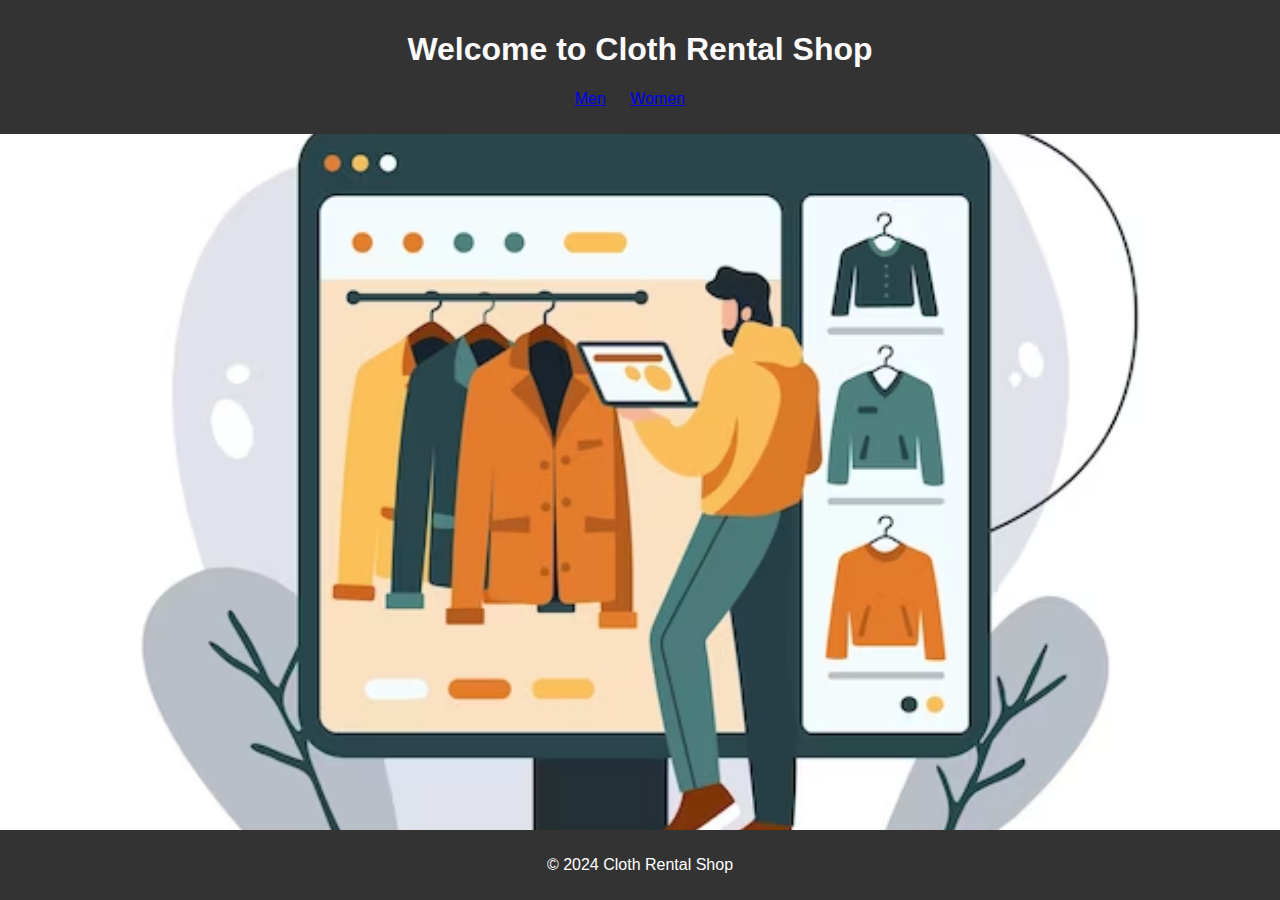
<file: index.html>
<!DOCTYPE html>
<html lang="en">
<head>
    <meta charset="UTF-8">
    <meta name="viewport" content="width=device-width, initial-scale=1.0">
    <title>Cloth Rental Shop</title>
    <link rel="stylesheet" href="styles.css">
</head>
<body>
    <header>
        <h1>Welcome to Cloth Rental Shop</h1>
        <nav>
            <ul>
                <li><a href="men.html">Men</a></li>
                <!-- Updated the href attribute to point to women.html -->
                <li><a href="women.html">Women</a></li>
                <!-- Add more sections as needed -->
            </ul>
        </nav>
    </header>
    <div class="background">
        <div class="container">
            <!-- Content will be dynamically loaded here -->
            <section id="men">
                <h2>Men's Collection</h2>
                <!-- Display men's clothing items -->
            </section>
            <section id="women">
                <h2>Women's Collection</h2>
                <!-- Display women's clothing items -->
            </section>
        </div>
    </div>
    <footer>
        <p>&copy; 2024 Cloth Rental Shop</p>
    </footer>
    <script src="script.js"></script>
</body>
</html>
</file>
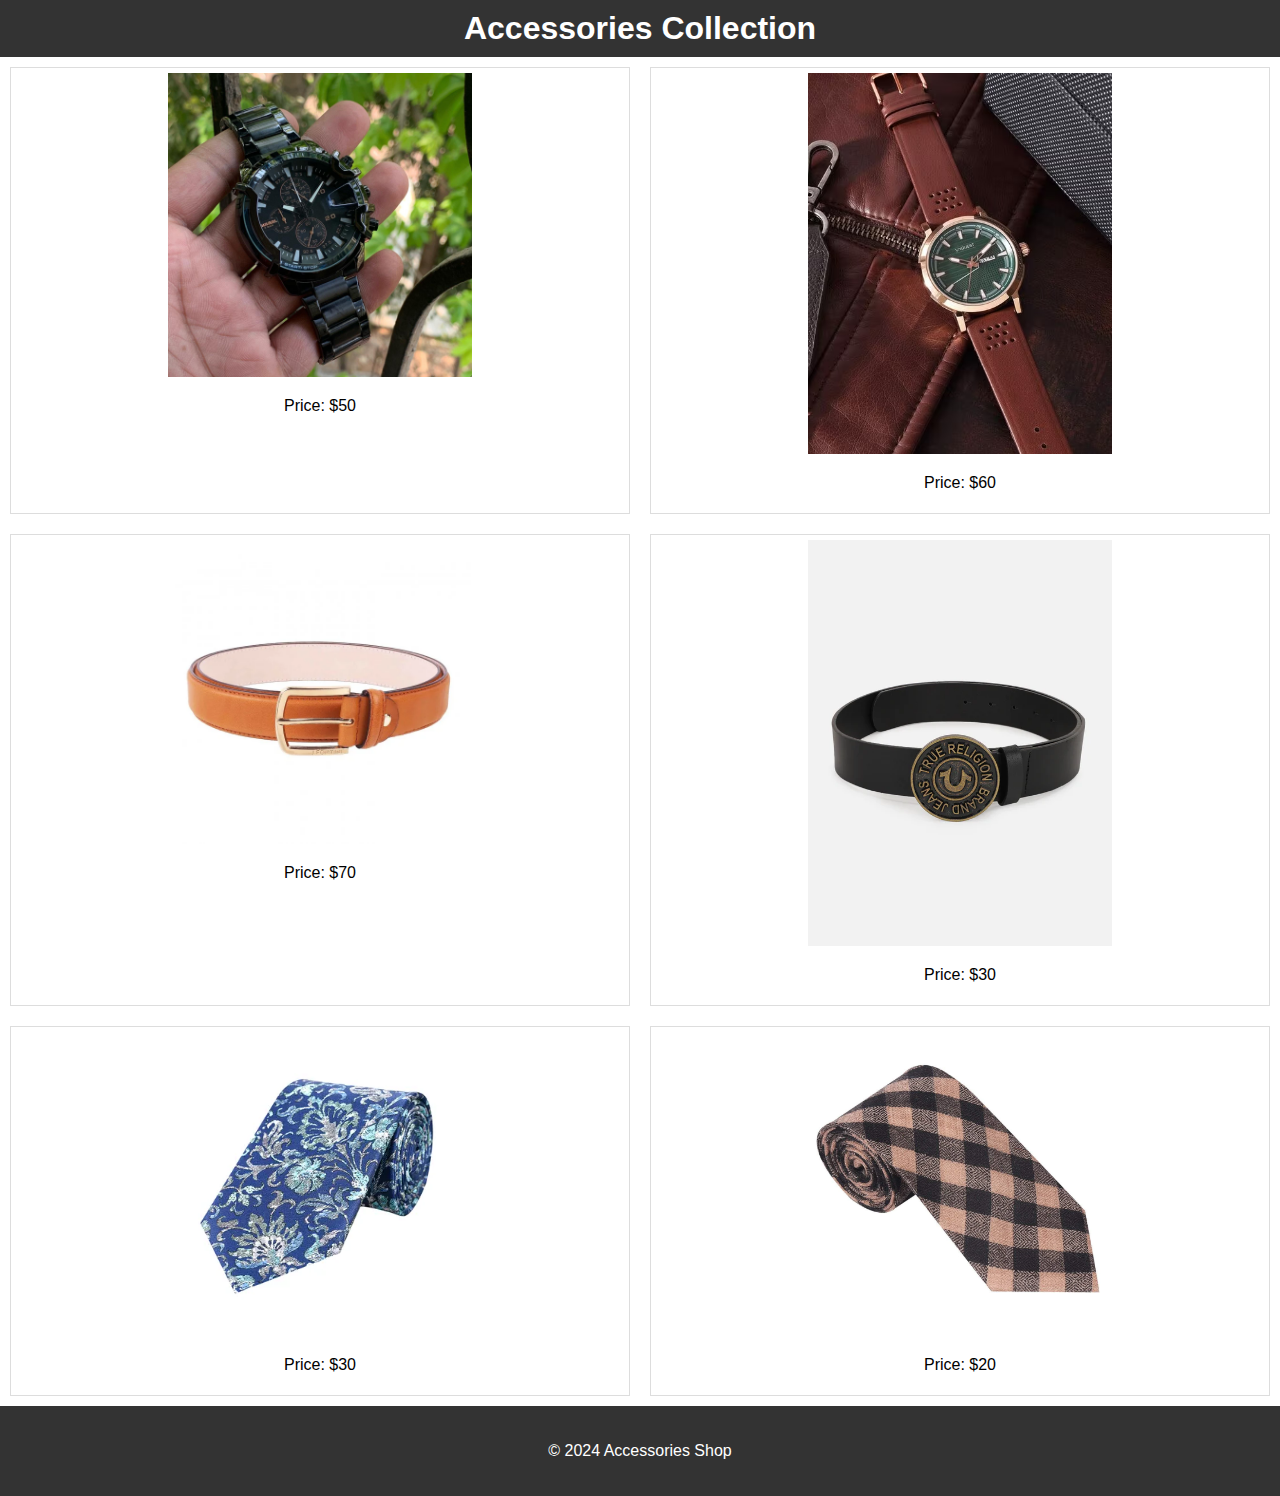
<file: Accessories.html>
<!DOCTYPE html>
<html lang="en">
<head>
    <meta charset="UTF-8">
    <meta name="viewport" content="width=device-width, initial-scale=1.0">
    <title>Accessories</title>
    <link rel="stylesheet" href="Accessories.css">
</head>
<body>
    <header>
        <h1>Accessories Collection</h1>
    </header>

    <div class="grid-container" id="gridContainer">
        <!-- Items will be dynamically added here -->
    </div>

    <footer>
        <p>&copy; 2024 Accessories Shop</p>
    </footer>

    <script src="Accessories.js"></script>
</body>
</html>
</file>
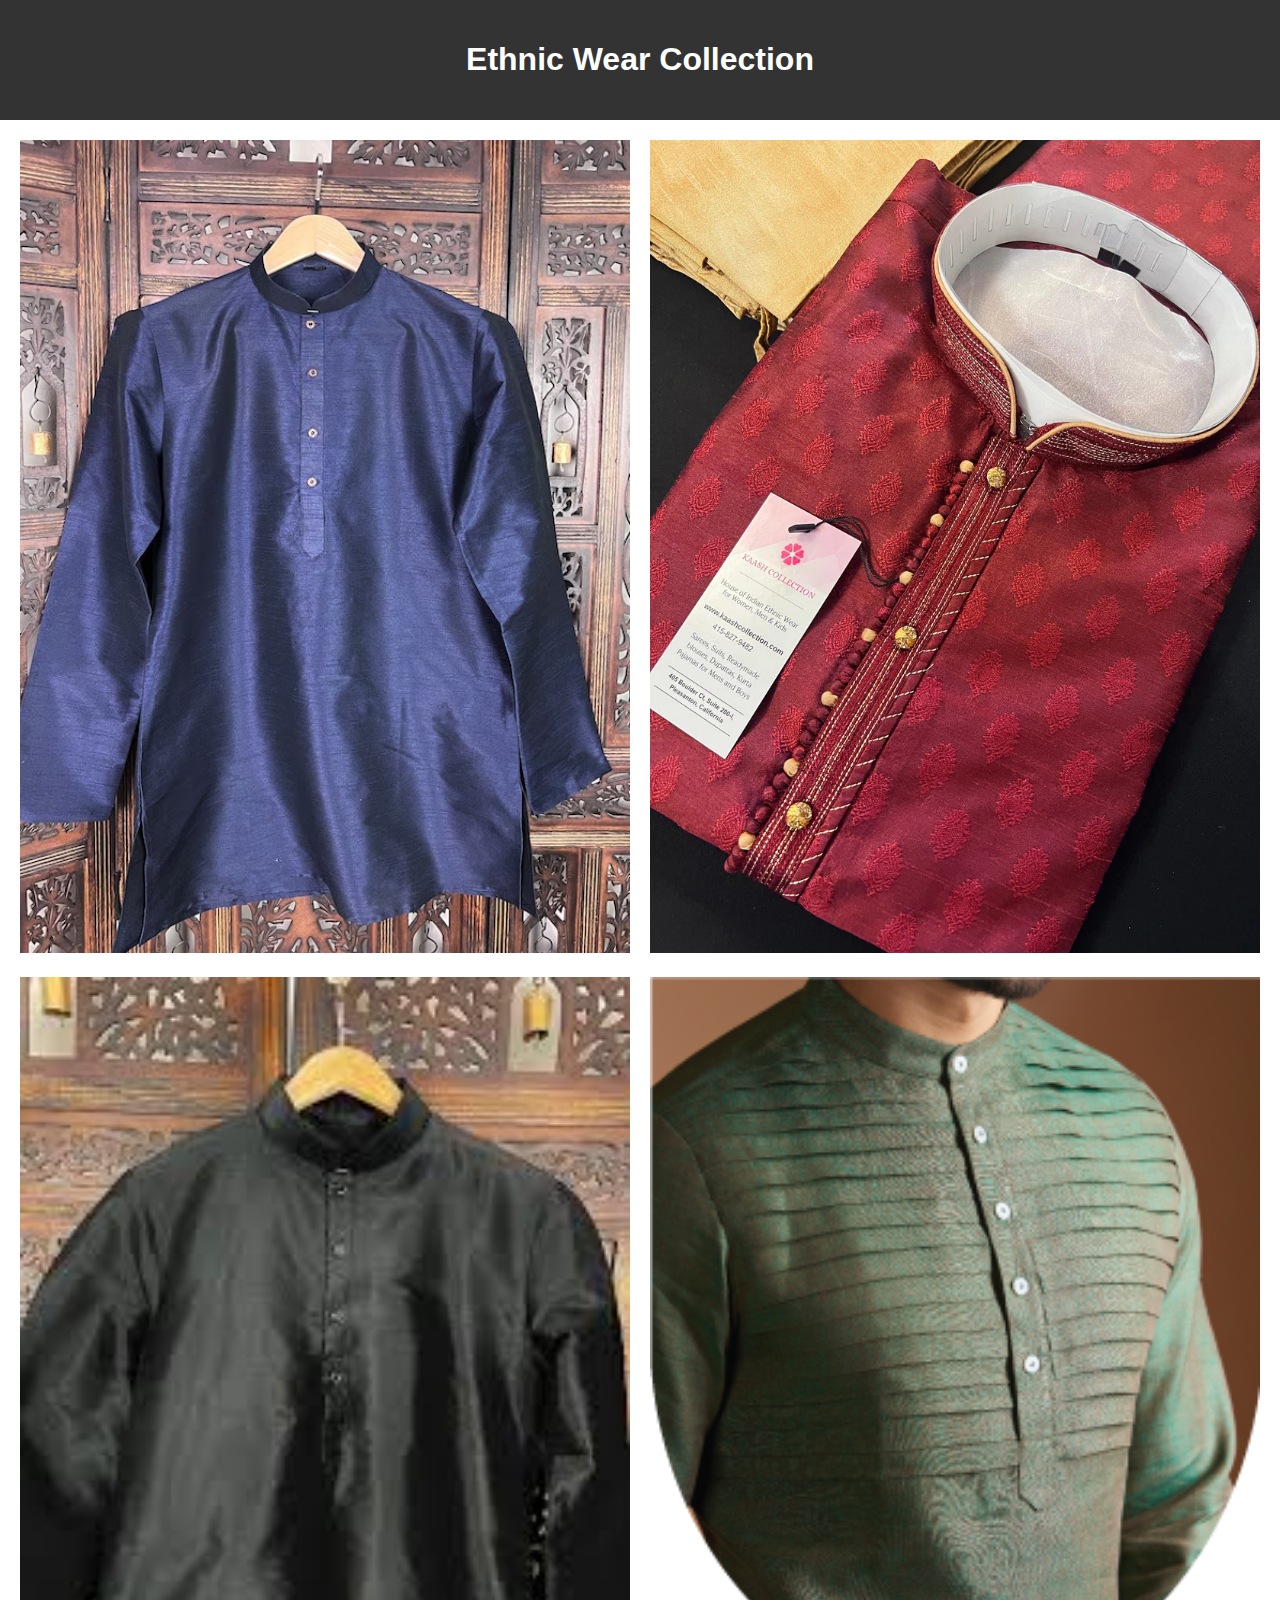
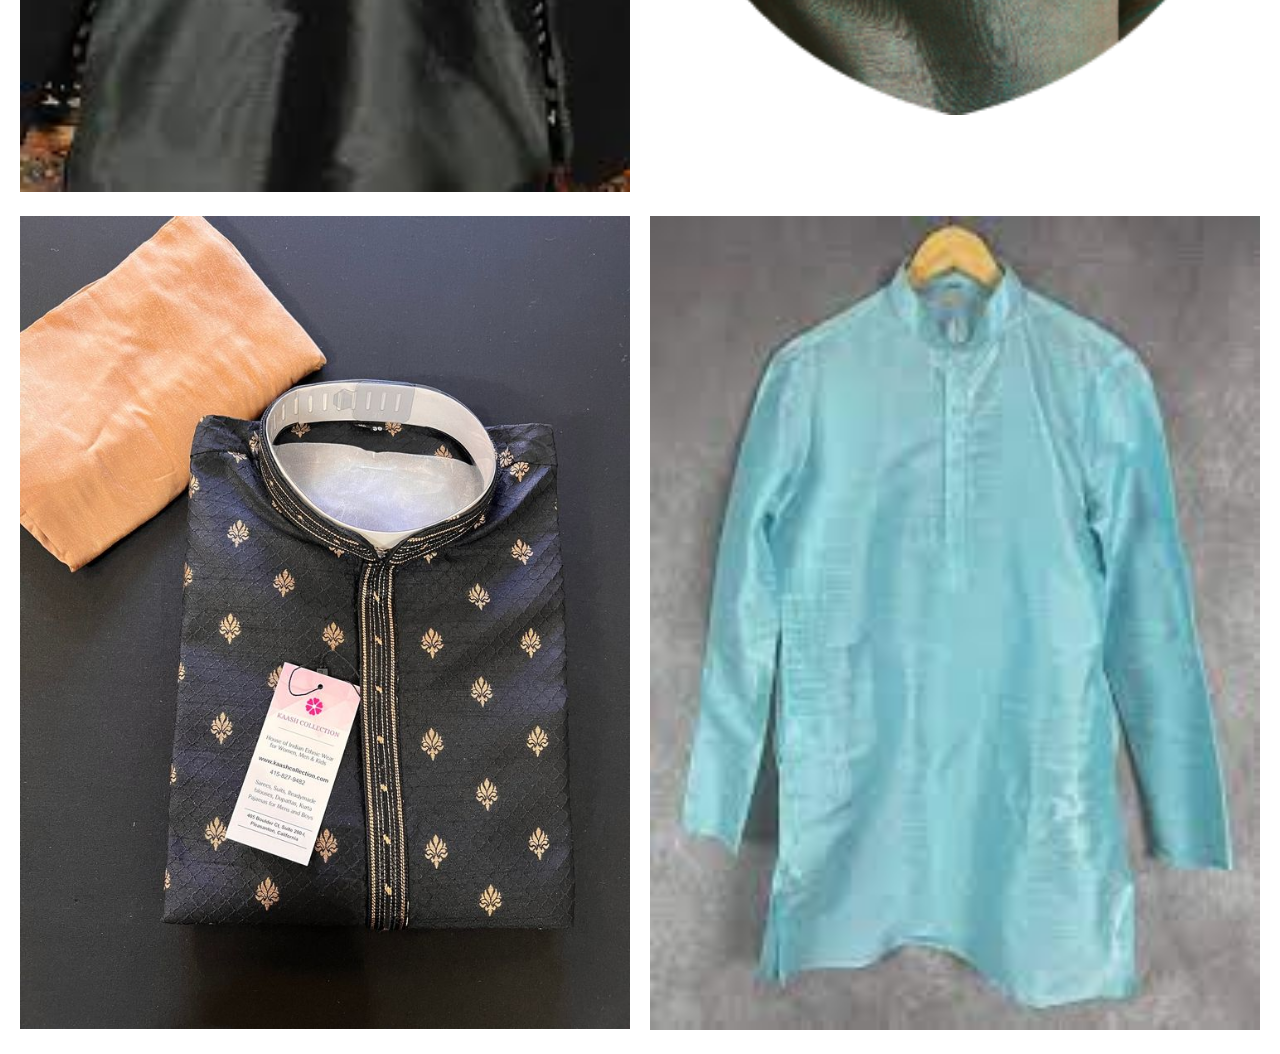
<file: Ethnic.html>
<!DOCTYPE html>
<html lang="en">
<head>
    <meta charset="UTF-8">
    <meta name="viewport" content="width=device-width, initial-scale=1.0">
    <title>Ethnic Wear</title>
    <link rel="stylesheet" href="men-ethnic.css">
</head>
<body>
    <header>
        <h1>Ethnic Wear Collection</h1>
    </header>

    <div class="grid-container" id="gridContainer">
        <!-- Items will be dynamically added here -->
    </div>

    <div class="item-details-container" id="itemDetailsContainer">
        <!-- Item details will be dynamically added here -->
    </div>

    <script src="men-ethnic.js"></script>
</body>
</html>
</file>
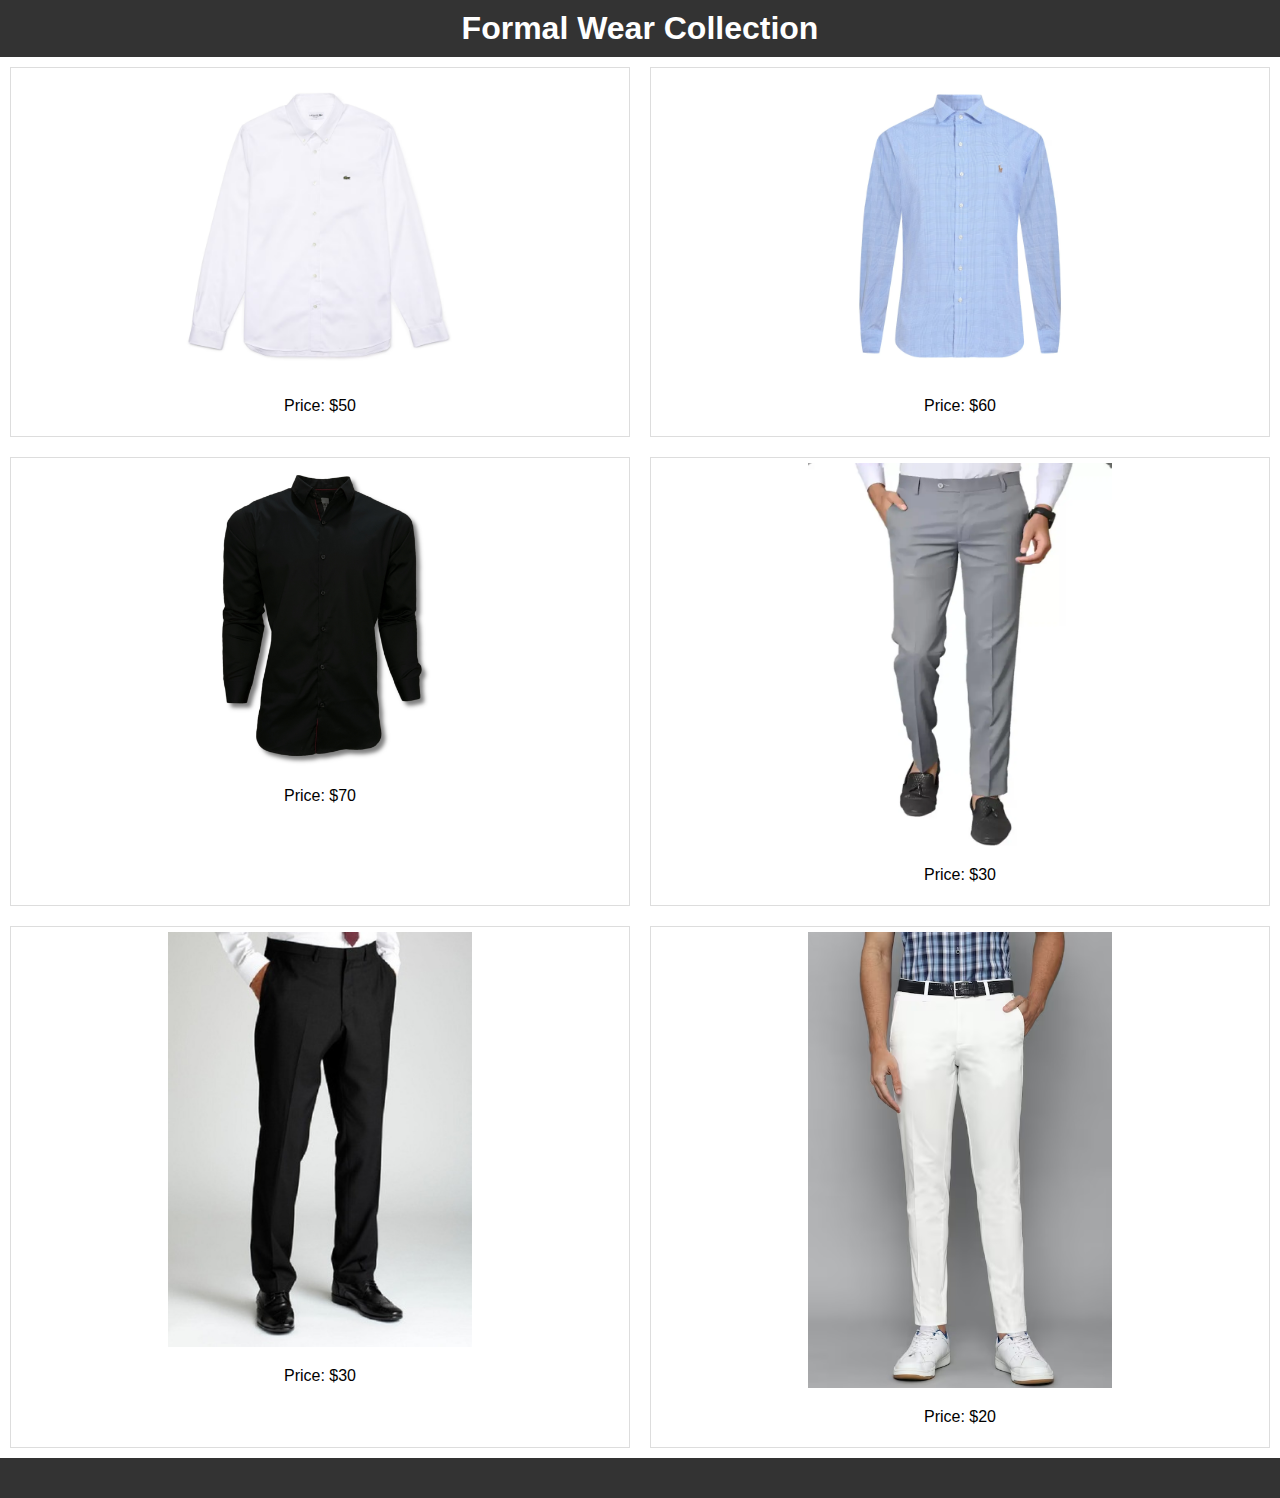
<file: Formals.html>
<!DOCTYPE html>
<html lang="en">
<head>
    <meta charset="UTF-8">
    <meta name="viewport" content="width=device-width, initial-scale=1.0">
    <title>Accessories</title>
    <link rel="stylesheet" href="Formals.css">
</head>
<body>
    <header>
        <h1>Formal Wear Collection</h1>
    </header>

    <div class="grid-container" id="gridContainer">
        <!-- Items will be dynamically added here -->
    </div>

    <footer>
       
    </footer>

    <script src="Formals.js"></script>
</body>
</html>
</file>
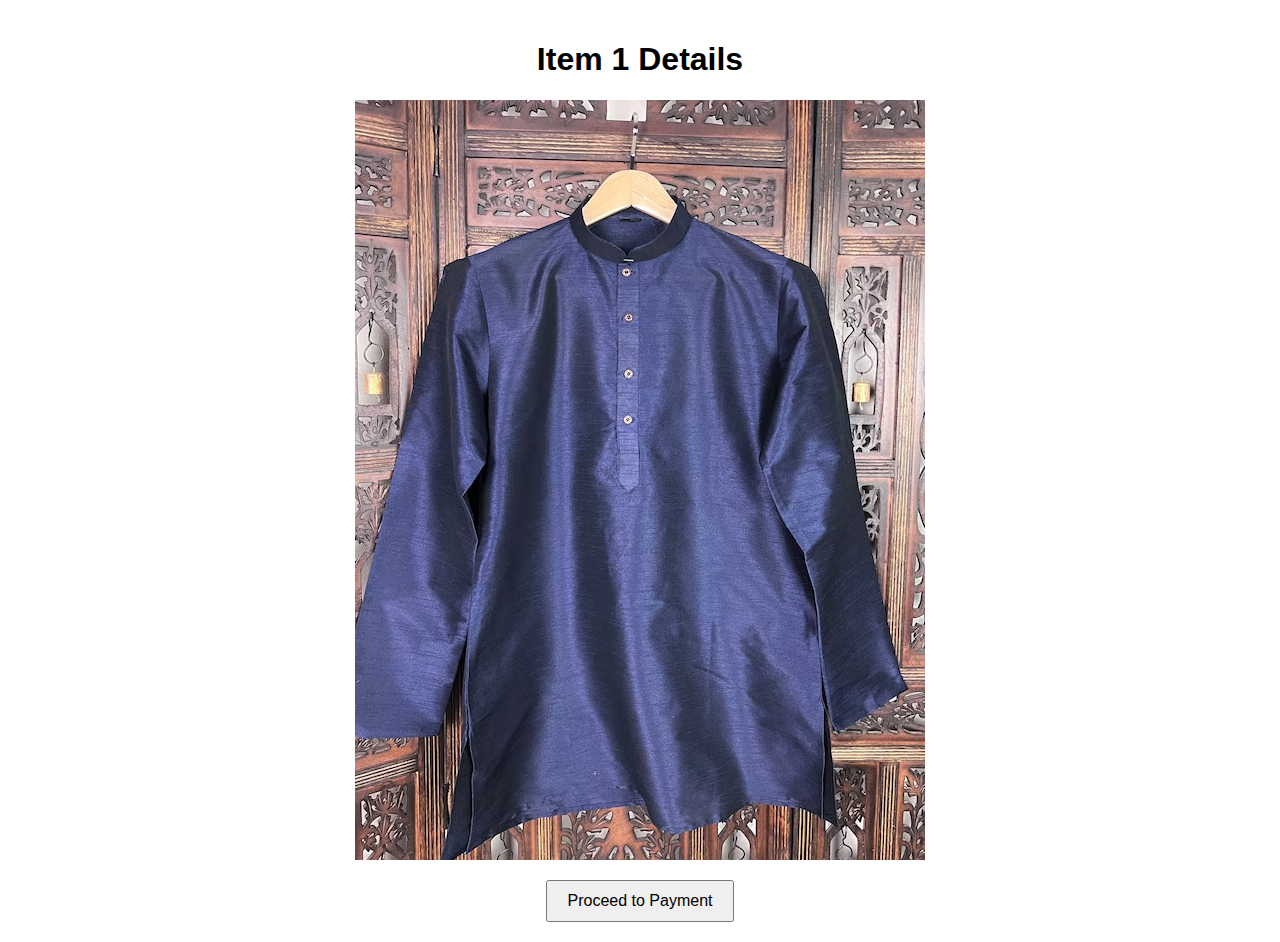
<file: item1.html>
<!DOCTYPE html>
<html lang="en">
<head>
    <meta charset="UTF-8">
    <meta name="viewport" content="width=device-width, initial-scale=1.0">
    <title>Item 1 Details</title>
    <link rel="stylesheet" href="item1.css">
</head>
<body>
    <div class="container">
        <h1>Item 1 Details</h1>
        <img src="item1.jpg" alt="Item 1 Image" id="itemImage">
        <button id="showPaymentButton">Proceed to Payment</button>

        <div id="sizeSelection" style="display: none;">
            <h2>Select Size</h2>
            <button id="sizeSmallButton">Small</button>
            <button id="sizeMediumButton">Medium</button>
            <button id="sizeLargeButton">Large</button>
        </div>

        <button id="goBackButton" style="display: none;">Go Back</button>
    </div>

    <script src="item1.js"></script>
</body>
</html>
</file>
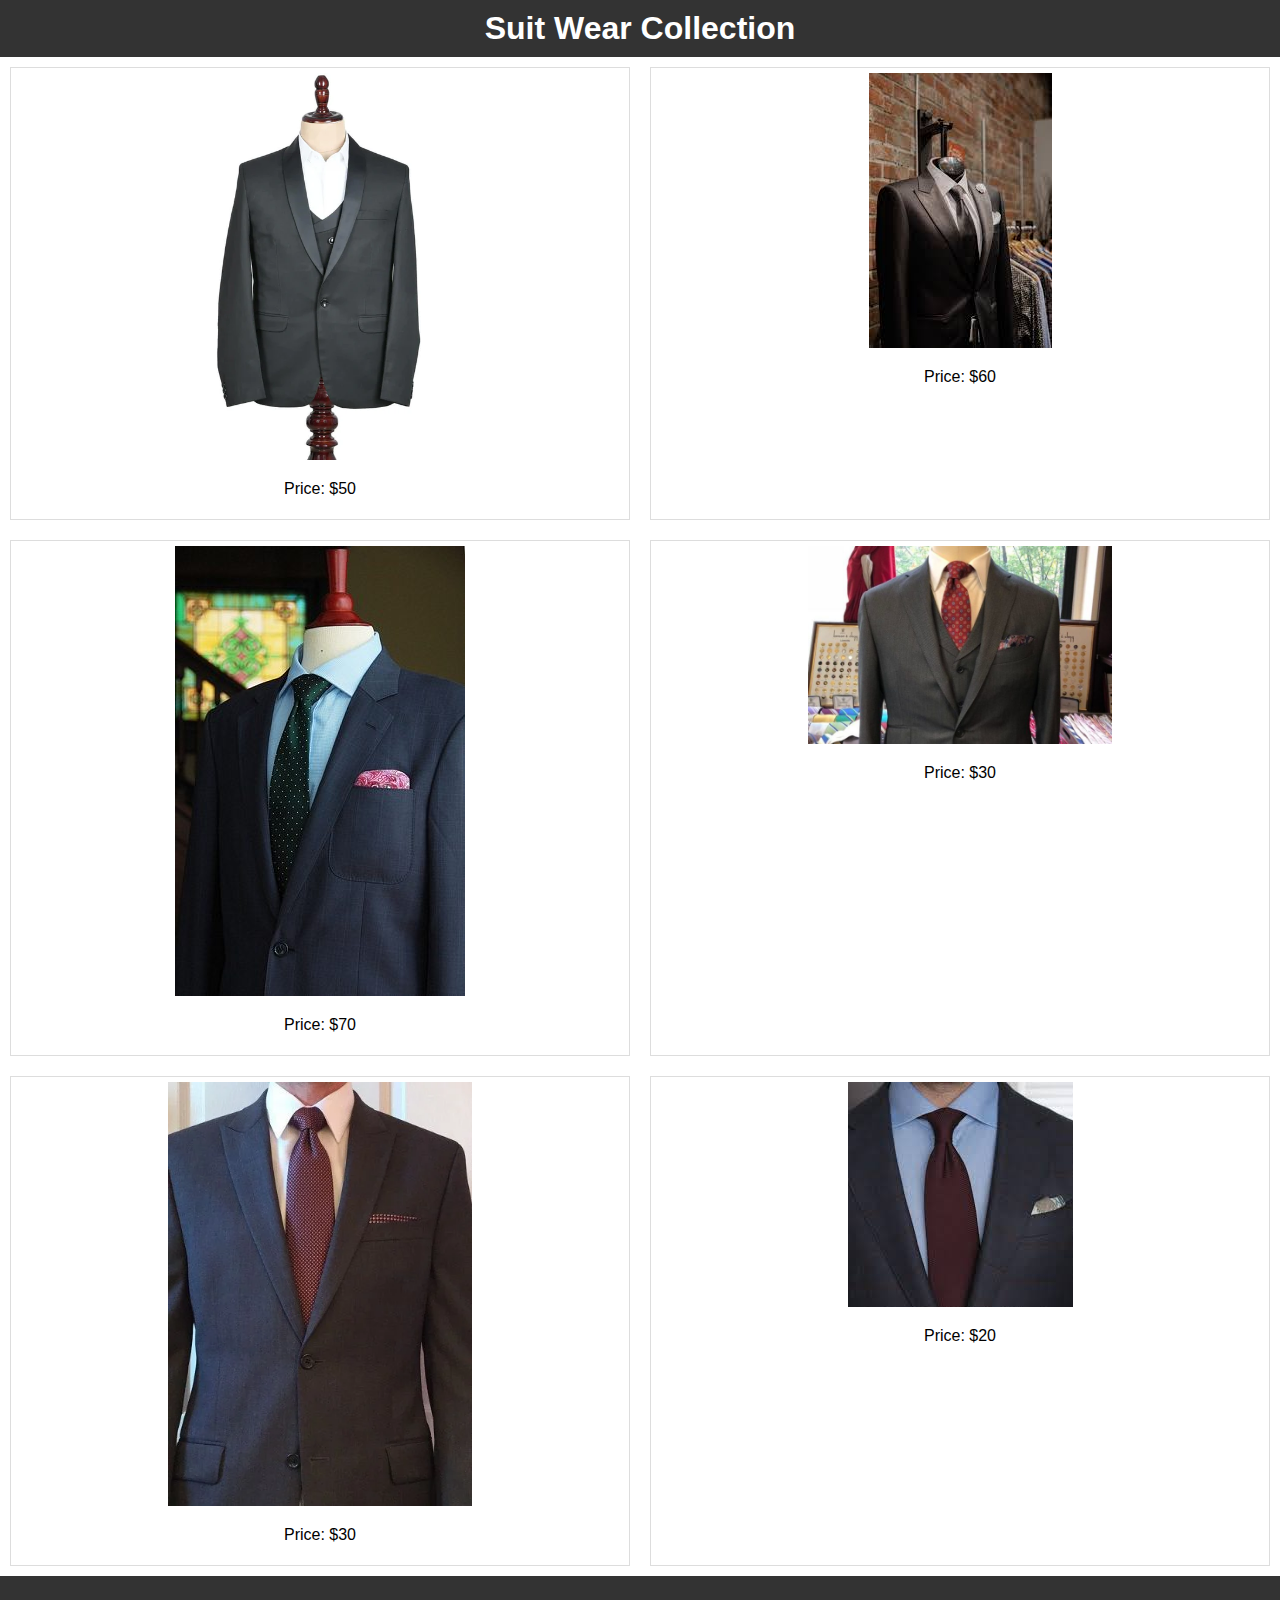
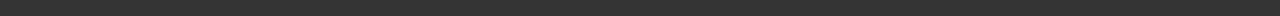
<file: Suits.html>
<!DOCTYPE html>
<html lang="en">
<head>
    <meta charset="UTF-8">
    <meta name="viewport" content="width=device-width, initial-scale=1.0">
    <title>Accessories</title>
    <link rel="stylesheet" href="suits.css">
</head>
<body>
    <header>
        <h1>Suit Wear Collection</h1>
    </header>

    <div class="grid-container" id="gridContainer">
        <!-- Items will be dynamically added here -->
    </div>

    <footer>
        
    </footer>

    <script src="suits.js"></script>
</body>
</html>
</file>
<file: styles.css>
body {
    font-family: Arial, sans-serif;
    margin: 0;
    padding: 0;
}

header {
    background-color: #333;
    color: #fcfafa;
    padding: 10px 0;
    text-align: center;
}

nav ul {
    list-style-type: none;
    padding: 0;
}

nav ul li {
    display: inline;
    margin-right: 20px;
}

.container {
    max-width: 800px;
    margin: 20px auto;
    padding: 0 20px;
}

footer {
    background-color: #333;
    color: #fff;
    text-align: center;
    padding: 10px 0;
    position: fixed;
    bottom: 0;
    width: 100%;
}

.background {
    background-image: url('background.jpg'); /* Add your background image URL */
    background-size: cover;
    background-repeat: no-repeat;
    background-position: center;
    width: 100%;
    height: 100%;
    position: absolute;
    top: 0;
    left: 0;
    z-index: -1;
}
</file>
<file: Accessories.css>
/* men-accessories.css */
body {
    font-family: Arial, sans-serif;
    margin: 0;
    padding: 0;
}

header {
    background-color: #333;
    color: #fff;
    padding: 10px 0;
    text-align: center;
}

header h1 {
    margin: 0;
}

.grid-container {
    display: grid;
    grid-template-columns: repeat(2, 1fr); /* Two columns */
    grid-template-rows: repeat(2, auto); /* Two rows */
    grid-gap: 20px;
    padding: 10px;
}

.grid-item {
    border: 1px solid #ddd;
    padding: 5px; /* Reduce padding */
    text-align: center;
}

.grid-item img {
    max-width: 50%; /* Ensure image fits within item */
    height: auto; /* Maintain aspect ratio */
}

footer {
    background-color: #333;
    color: #fff;
    padding: 20px 0;
    text-align: center;
}
</file>
<file: men-ethnic.css>
body {
    font-family: Arial, sans-serif;
    margin: 0;
    padding: 0;
}

header {
    background-color: #333;
    color: #fff;
    text-align: center;
    padding: 20px 0;
}

.grid-container {
    display: grid;
    grid-template-columns: repeat(2, 1fr);
    gap: 20px;
    padding: 20px;
}

.grid-item img {
    width: 100%;
    height: auto;
    cursor: pointer;
}

.item-details-container {
    display: none;
    position: fixed;
    top: 0;
    left: 0;
    width: 50%;
    height: 100%;
    background-color: rgba(0, 0, 0, 0.5);
    justify-content: center;
    align-items: center;
    z-index: 1000;
}

.item-details {
    background-color: #fff;
    padding: 10px;
    border-radius: 5px;
    box-shadow: 0 0 10px rgba(0, 0, 0, 0.3);
    text-align: center;
}

.item-details img {
    max-width: 50%;
    height: auto;
    margin-bottom: 10px;
}

.size-selection {
    margin-bottom: 5px;
}

.payment-button {
    background-color: #007bff;
    color: #fff;
    padding: 5px 5px;
    border: none;
    border-radius: 5px;
    cursor: pointer;
}
</file>
<file: Formals.css>
/* men-accessories.css */
body {
    font-family: Arial, sans-serif;
    margin: 0;
    padding: 0;
}

header {
    background-color: #333;
    color: #fff;
    padding: 10px 0;
    text-align: center;
}

header h1 {
    margin: 0;
}

.grid-container {
    display: grid;
    grid-template-columns: repeat(2, 1fr); /* Two columns */
    grid-template-rows: repeat(2, auto); /* Two rows */
    grid-gap: 20px;
    padding: 10px;
}

.grid-item {
    border: 1px solid #ddd;
    padding: 5px; /* Reduce padding */
    text-align: center;
}

.grid-item img {
    max-width: 50%; /* Ensure image fits within item */
    height: auto; /* Maintain aspect ratio */
}

footer {
    background-color: #333;
    color: #fff;
    padding: 20px 0;
    text-align: center;
}
</file>
<file: item1.css>
/* item1.css */

body {
    font-family: Arial, sans-serif;
    margin: 0;
    padding: 0;
}

h1, h2 {
    text-align: center;
}

.container {
    max-width: 800px;
    margin: 0 auto;
    padding: 20px;
}

#itemImage {
    display: block;
    margin: 0 auto;
    max-width: 100%;
    height: auto;
    margin-bottom: 20px;
}

button {
    display: block;
    margin: 0 auto;
    padding: 10px 20px;
    font-size: 16px;
    cursor: pointer;
}

#goBackButton {
    margin-top: 20px;
}

#sizeSelection {
    text-align: center;
}
</file>
<file: suits.css>
/* men-suits.css */
body {
    font-family: Arial, sans-serif;
    margin: 0;
    padding: 0;
}

header {
    background-color: #333;
    color: #fff;
    padding: 10px 0;
    text-align: center;
}

header h1 {
    margin: 0;
}

.grid-container {
    display: grid;
    grid-template-columns: repeat(2, 1fr); /* Two columns */
    grid-template-rows: repeat(2, auto); /* Two rows */
    grid-gap: 20px;
    padding: 10px;
}

.grid-item {
    border: 1px solid #ddd;
    padding: 5px; /* Reduce padding */
    text-align: center;
}

.grid-item img {
    max-width: 50%; /* Ensure image fits within item */
    height: auto; /* Maintain aspect ratio */
}

footer {
    background-color: #333;
    color: #fff;
    padding: 20px 0;
    text-align: center;
}
</file>
